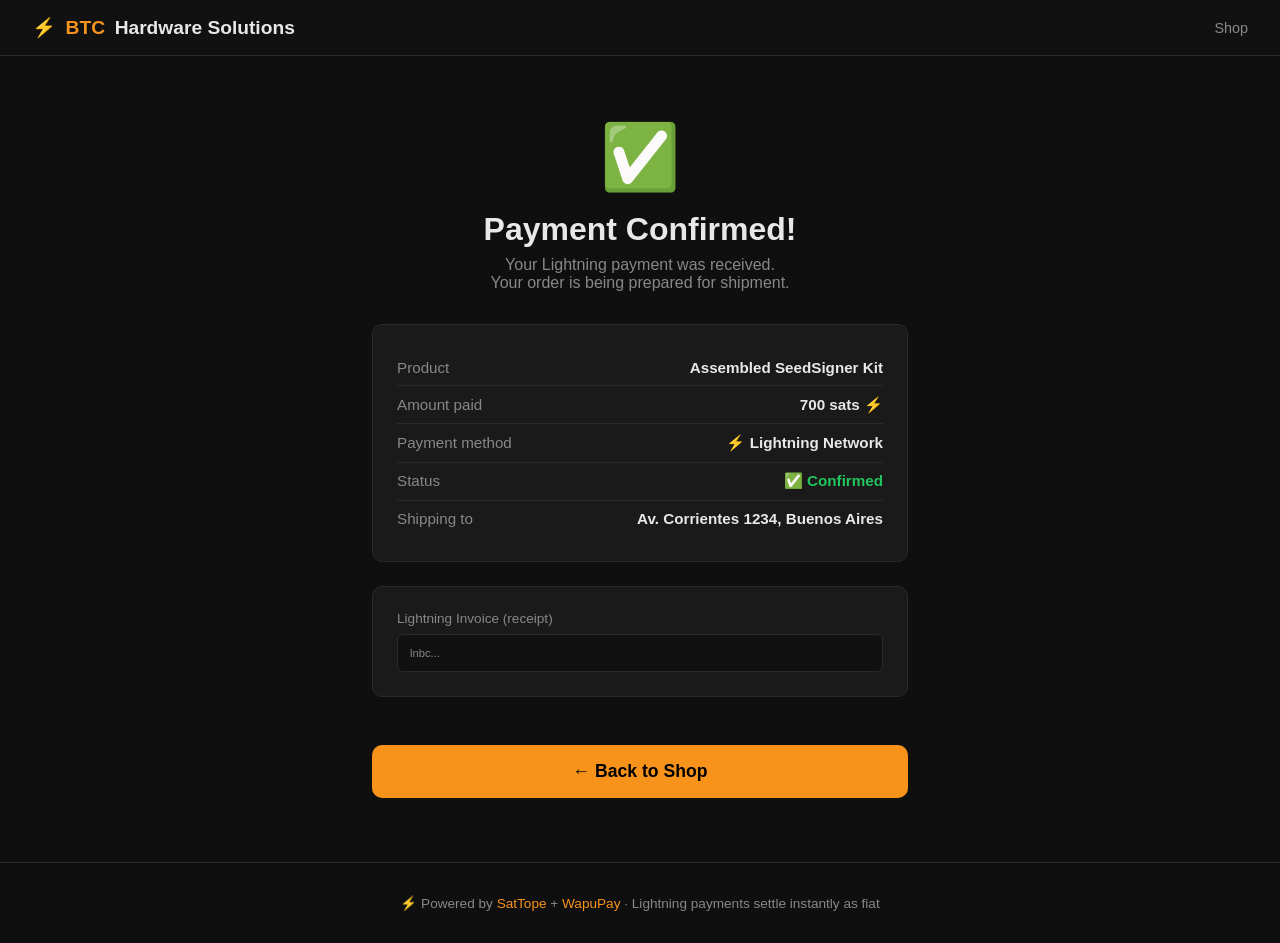
<file: templates/confirmation.html>
<!DOCTYPE html>
<html lang="en">
<head>
  <meta charset="UTF-8" />
  <meta name="viewport" content="width=device-width, initial-scale=1.0" />
  <title>Payment Confirmed – BTC Hardware Solutions</title>
  <link rel="stylesheet" href="/static/style.css" />
</head>
<body>

  <!-- Nav -->
  <nav>
    <a class="nav-logo" href="/">
      ⚡ <span>BTC</span> Hardware Solutions
    </a>
    <div class="nav-links">
      <a href="/">Shop</a>
    </div>
  </nav>

  <div class="confirmation-page">

    <div class="confirmation-icon">✅</div>
    <h1>Payment Confirmed!</h1>
    <p>Your Lightning payment was received.<br>Your order is being prepared for shipment.</p>

    <!-- Payment summary -->
    <div class="confirmation-card">
      <div class="confirmation-row">
        <span>Product</span>
        <span>Assembled SeedSigner Kit</span>
      </div>
      <div class="confirmation-row">
        <span>Amount paid</span>
        <span id="paid-sats">—</span>
      </div>
      <div class="confirmation-row">
        <span>Payment method</span>
        <span>⚡ Lightning Network</span>
      </div>
      <div class="confirmation-row">
        <span>Status</span>
        <span style="color: var(--green);">✅ Confirmed</span>
      </div>
      <div class="confirmation-row">
        <span>Shipping to</span>
        <span>Av. Corrientes 1234, Buenos Aires</span>
      </div>
    </div>

    <!-- BOLT11 receipt -->
    <div class="confirmation-card">
      <div style="font-size: 0.85rem; color: var(--muted); margin-bottom: 0.5rem;">Lightning Invoice (receipt)</div>
      <div class="bolt11-box" id="bolt11-receipt" style="margin:0;">—</div>
    </div>

    <a href="/" class="btn btn-primary btn-lg" style="margin-top: 1.5rem;">
      ← Back to Shop
    </a>

  </div>

  <!-- Footer -->
  <footer>
    <p>⚡ Powered by <span>SatTope</span> + <span>WapuPay</span> · Lightning payments settle instantly as fiat</p>
  </footer>

  <script>
    const params = new URLSearchParams(window.location.search);
    const amountSat = params.get('amount_sat') || '700';
    const bolt11 = params.get('bolt11') || 'lnbc...';

    document.getElementById('paid-sats').textContent = parseInt(amountSat).toLocaleString() + ' sats ⚡';
    document.getElementById('bolt11-receipt').textContent = bolt11;
  </script>

</body>
</html>
</file>
<file: static/style.css>
/* ── Reset & base ─────────────────────────────────────────── */
*, *::before, *::after { box-sizing: border-box; margin: 0; padding: 0; }

:root {
  --orange:   #f7931a;
  --orange-d: #d4780e;
  --dark:     #0f0f0f;
  --card:     #1a1a1a;
  --border:   #2a2a2a;
  --text:     #e8e8e8;
  --muted:    #888;
  --green:    #22c55e;
  --radius:   10px;
}

body {
  font-family: 'Inter', 'Segoe UI', sans-serif;
  background: var(--dark);
  color: var(--text);
  min-height: 100vh;
}

a { color: var(--orange); text-decoration: none; }
a:hover { text-decoration: underline; }

/* ── Nav ──────────────────────────────────────────────────── */
nav {
  display: flex;
  align-items: center;
  justify-content: space-between;
  padding: 1rem 2rem;
  border-bottom: 1px solid var(--border);
  background: #111;
  position: sticky;
  top: 0;
  z-index: 100;
}

.nav-logo {
  display: flex;
  align-items: center;
  gap: 0.6rem;
  font-size: 1.2rem;
  font-weight: 700;
  color: var(--text);
  text-decoration: none;
}

.nav-logo span { color: var(--orange); }

.nav-links { display: flex; gap: 1.5rem; align-items: center; }
.nav-links a { color: var(--muted); font-size: 0.9rem; transition: color 0.2s; }
.nav-links a:hover { color: var(--text); text-decoration: none; }

.badge {
  background: var(--orange);
  color: #000;
  font-size: 0.7rem;
  font-weight: 700;
  padding: 0.15rem 0.5rem;
  border-radius: 999px;
}

/* ── Buttons ──────────────────────────────────────────────── */
.btn {
  display: inline-flex;
  align-items: center;
  gap: 0.5rem;
  padding: 0.75rem 1.5rem;
  border-radius: var(--radius);
  font-size: 1rem;
  font-weight: 600;
  cursor: pointer;
  border: none;
  transition: all 0.2s;
  text-decoration: none;
}

.btn-primary {
  background: var(--orange);
  color: #000;
}
.btn-primary:hover {
  background: var(--orange-d);
  text-decoration: none;
  color: #000;
}

.btn-outline {
  background: transparent;
  color: var(--orange);
  border: 1.5px solid var(--orange);
}
.btn-outline:hover {
  background: var(--orange);
  color: #000;
  text-decoration: none;
}

.btn-lg { padding: 1rem 2rem; font-size: 1.1rem; width: 100%; justify-content: center; }

/* ── Hero ─────────────────────────────────────────────────── */
.hero {
  text-align: center;
  padding: 5rem 2rem 3rem;
  background: linear-gradient(180deg, #1a1100 0%, var(--dark) 100%);
}

.hero h1 {
  font-size: clamp(2rem, 5vw, 3.5rem);
  font-weight: 800;
  line-height: 1.15;
  margin-bottom: 1rem;
}

.hero h1 span { color: var(--orange); }

.hero p {
  color: var(--muted);
  font-size: 1.1rem;
  max-width: 560px;
  margin: 0 auto 2rem;
}

/* ── Product grid ─────────────────────────────────────────── */
.section { padding: 3rem 2rem; max-width: 1100px; margin: 0 auto; }
.section-title { font-size: 1.4rem; font-weight: 700; margin-bottom: 1.5rem; }

.product-grid {
  display: grid;
  grid-template-columns: repeat(auto-fill, minmax(280px, 1fr));
  gap: 1.5rem;
}

.product-card {
  background: var(--card);
  border: 1px solid var(--border);
  border-radius: var(--radius);
  overflow: hidden;
  transition: border-color 0.2s, transform 0.2s;
  cursor: pointer;
  text-decoration: none;
  color: var(--text);
  display: block;
}

.product-card:hover {
  border-color: var(--orange);
  transform: translateY(-3px);
  text-decoration: none;
  color: var(--text);
}

.product-card img {
  width: 100%;
  height: 220px;
  object-fit: cover;
  background: #222;
}

.product-card-body { padding: 1.2rem; }
.product-card-body h3 { font-size: 1rem; font-weight: 600; margin-bottom: 0.4rem; }
.product-card-body p { font-size: 0.85rem; color: var(--muted); margin-bottom: 0.8rem; }

.price { font-size: 1.2rem; font-weight: 700; color: var(--orange); }
.price-sats { font-size: 0.8rem; color: var(--muted); font-weight: 400; }

/* ── Product page ─────────────────────────────────────────── */
.product-page {
  max-width: 1000px;
  margin: 2rem auto;
  padding: 0 2rem;
  display: grid;
  grid-template-columns: 1fr 1fr;
  gap: 3rem;
  align-items: start;
}

@media (max-width: 700px) {
  .product-page { grid-template-columns: 1fr; }
}

.product-image {
  border-radius: var(--radius);
  overflow: hidden;
  border: 1px solid var(--border);
}

.product-image img {
  width: 100%;
  height: 380px;
  object-fit: cover;
  background: #222;
}

.product-thumbnails {
  display: flex;
  gap: 0.5rem;
  margin-top: 0.5rem;
}

.product-thumbnails img {
  width: 70px;
  height: 70px;
  object-fit: cover;
  border-radius: 6px;
  border: 1px solid var(--border);
  cursor: pointer;
  opacity: 0.6;
  transition: opacity 0.2s;
}

.product-thumbnails img:hover { opacity: 1; }

.product-info h1 { font-size: 1.6rem; font-weight: 800; margin-bottom: 0.5rem; }

.product-price {
  font-size: 2rem;
  font-weight: 800;
  color: var(--orange);
  margin: 1rem 0 0.3rem;
}

.product-price-sats { font-size: 0.9rem; color: var(--muted); margin-bottom: 1.5rem; }

.product-description {
  color: var(--muted);
  font-size: 0.95rem;
  line-height: 1.7;
  margin-bottom: 1.5rem;
}

.product-options { margin-bottom: 1.5rem; }
.product-options label { font-size: 0.85rem; color: var(--muted); display: block; margin-bottom: 0.4rem; }

.option-buttons { display: flex; gap: 0.5rem; flex-wrap: wrap; }

.option-btn {
  padding: 0.5rem 1rem;
  border-radius: 6px;
  border: 1px solid var(--border);
  background: var(--card);
  color: var(--text);
  cursor: pointer;
  font-size: 0.9rem;
  transition: all 0.2s;
}

.option-btn.active, .option-btn:hover {
  border-color: var(--orange);
  color: var(--orange);
}

.product-meta { border-top: 1px solid var(--border); padding-top: 1rem; margin-top: 1rem; }
.product-meta p { font-size: 0.85rem; color: var(--muted); margin-bottom: 0.3rem; }
.product-meta span { color: var(--green); font-weight: 600; }

/* ── Checkout ─────────────────────────────────────────────── */
.checkout-page {
  max-width: 780px;
  margin: 2rem auto;
  padding: 0 2rem 4rem;
}

.checkout-page h1 { font-size: 1.6rem; font-weight: 800; margin-bottom: 2rem; }

.checkout-grid {
  display: grid;
  grid-template-columns: 1fr 380px;
  gap: 2rem;
  align-items: start;
}

@media (max-width: 750px) {
  .checkout-grid { grid-template-columns: 1fr; }
}

.checkout-section {
  background: var(--card);
  border: 1px solid var(--border);
  border-radius: var(--radius);
  padding: 1.5rem;
  margin-bottom: 1rem;
}

.checkout-section h2 {
  font-size: 1rem;
  font-weight: 700;
  margin-bottom: 1.2rem;
  color: var(--muted);
  text-transform: uppercase;
  letter-spacing: 0.05em;
}

.form-row { display: grid; grid-template-columns: 1fr 1fr; gap: 1rem; }
.form-group { margin-bottom: 1rem; }
.form-group label { display: block; font-size: 0.85rem; color: var(--muted); margin-bottom: 0.4rem; }

.form-group input, .form-group select {
  width: 100%;
  padding: 0.7rem 1rem;
  background: #111;
  border: 1px solid var(--border);
  border-radius: 6px;
  color: var(--text);
  font-size: 0.95rem;
  transition: border-color 0.2s;
}

.form-group input:focus, .form-group select:focus {
  outline: none;
  border-color: var(--orange);
}

/* ── Order summary ────────────────────────────────────────── */
.order-summary {
  background: var(--card);
  border: 1px solid var(--border);
  border-radius: var(--radius);
  padding: 1.5rem;
  position: sticky;
  top: 80px;
}

.order-summary h2 {
  font-size: 1rem;
  font-weight: 700;
  margin-bottom: 1.2rem;
  color: var(--muted);
  text-transform: uppercase;
  letter-spacing: 0.05em;
}

.order-item {
  display: flex;
  gap: 1rem;
  align-items: center;
  margin-bottom: 1rem;
  padding-bottom: 1rem;
  border-bottom: 1px solid var(--border);
}

.order-item img {
  width: 60px;
  height: 60px;
  object-fit: cover;
  border-radius: 6px;
  background: #222;
}

.order-item-info { flex: 1; }
.order-item-info h4 { font-size: 0.9rem; font-weight: 600; }
.order-item-info p { font-size: 0.8rem; color: var(--muted); }
.order-item-price { font-weight: 700; color: var(--orange); }

.order-totals { margin-top: 1rem; }
.order-total-row {
  display: flex;
  justify-content: space-between;
  font-size: 0.9rem;
  margin-bottom: 0.5rem;
  color: var(--muted);
}
.order-total-row.total {
  font-size: 1.1rem;
  font-weight: 700;
  color: var(--text);
  border-top: 1px solid var(--border);
  padding-top: 0.75rem;
  margin-top: 0.75rem;
}

/* ── Lightning payment modal ──────────────────────────────── */
.modal-overlay {
  display: none;
  position: fixed;
  inset: 0;
  background: rgba(0,0,0,0.85);
  z-index: 200;
  align-items: center;
  justify-content: center;
}

.modal-overlay.active { display: flex; }

.modal {
  background: var(--card);
  border: 1px solid var(--border);
  border-radius: 16px;
  padding: 2rem;
  max-width: 420px;
  width: 90%;
  text-align: center;
}

.modal h2 { font-size: 1.3rem; font-weight: 700; margin-bottom: 0.5rem; }
.modal p { color: var(--muted); font-size: 0.9rem; margin-bottom: 1.5rem; }

.lightning-icon { font-size: 3rem; margin-bottom: 1rem; }

.qr-placeholder {
  width: 200px;
  height: 200px;
  background: white;
  border-radius: 10px;
  margin: 0 auto 1rem;
  display: flex;
  align-items: center;
  justify-content: center;
  color: #000;
  font-size: 0.8rem;
  font-weight: 600;
}

.bolt11-box {
  background: #111;
  border: 1px solid var(--border);
  border-radius: 6px;
  padding: 0.75rem;
  font-size: 0.7rem;
  color: var(--muted);
  word-break: break-all;
  margin-bottom: 1rem;
  text-align: left;
}

.waiting { display: flex; align-items: center; justify-content: center; gap: 0.5rem; color: var(--muted); font-size: 0.9rem; }
.dot { width: 8px; height: 8px; background: var(--orange); border-radius: 50%; animation: pulse 1.2s infinite; }
.dot:nth-child(2) { animation-delay: 0.2s; }
.dot:nth-child(3) { animation-delay: 0.4s; }

@keyframes pulse { 0%, 100% { opacity: 0.3; } 50% { opacity: 1; } }

/* ── Confirmation ─────────────────────────────────────────── */
.confirmation-page {
  max-width: 600px;
  margin: 4rem auto;
  padding: 0 2rem;
  text-align: center;
}

.confirmation-icon { font-size: 4rem; margin-bottom: 1rem; }
.confirmation-page h1 { font-size: 2rem; font-weight: 800; margin-bottom: 0.5rem; }
.confirmation-page p { color: var(--muted); margin-bottom: 2rem; }

.confirmation-card {
  background: var(--card);
  border: 1px solid var(--border);
  border-radius: var(--radius);
  padding: 1.5rem;
  text-align: left;
  margin-bottom: 1.5rem;
}

.confirmation-row {
  display: flex;
  justify-content: space-between;
  padding: 0.6rem 0;
  border-bottom: 1px solid var(--border);
  font-size: 0.95rem;
}

.confirmation-row:last-child { border-bottom: none; }
.confirmation-row span:first-child { color: var(--muted); }
.confirmation-row span:last-child { font-weight: 600; }
.confirmation-row .ars { color: var(--green); font-size: 1.1rem; }

/* ── Footer ───────────────────────────────────────────────── */
footer {
  border-top: 1px solid var(--border);
  padding: 2rem;
  text-align: center;
  color: var(--muted);
  font-size: 0.85rem;
  margin-top: 4rem;
}

footer span { color: var(--orange); }

/* ── Breadcrumb ───────────────────────────────────────────── */
.breadcrumb {
  padding: 1rem 2rem;
  font-size: 0.85rem;
  color: var(--muted);
  max-width: 1100px;
  margin: 0 auto;
}

.breadcrumb a { color: var(--muted); }
.breadcrumb a:hover { color: var(--orange); }

/* ── Trust badges ─────────────────────────────────────────── */
.trust-badges {
  display: flex;
  gap: 1.5rem;
  flex-wrap: wrap;
  justify-content: center;
  padding: 2rem;
  border-top: 1px solid var(--border);
  border-bottom: 1px solid var(--border);
  margin: 2rem 0;
}

.trust-badge {
  display: flex;
  align-items: center;
  gap: 0.5rem;
  font-size: 0.85rem;
  color: var(--muted);
}

.trust-badge span { font-size: 1.2rem; }
</file>
